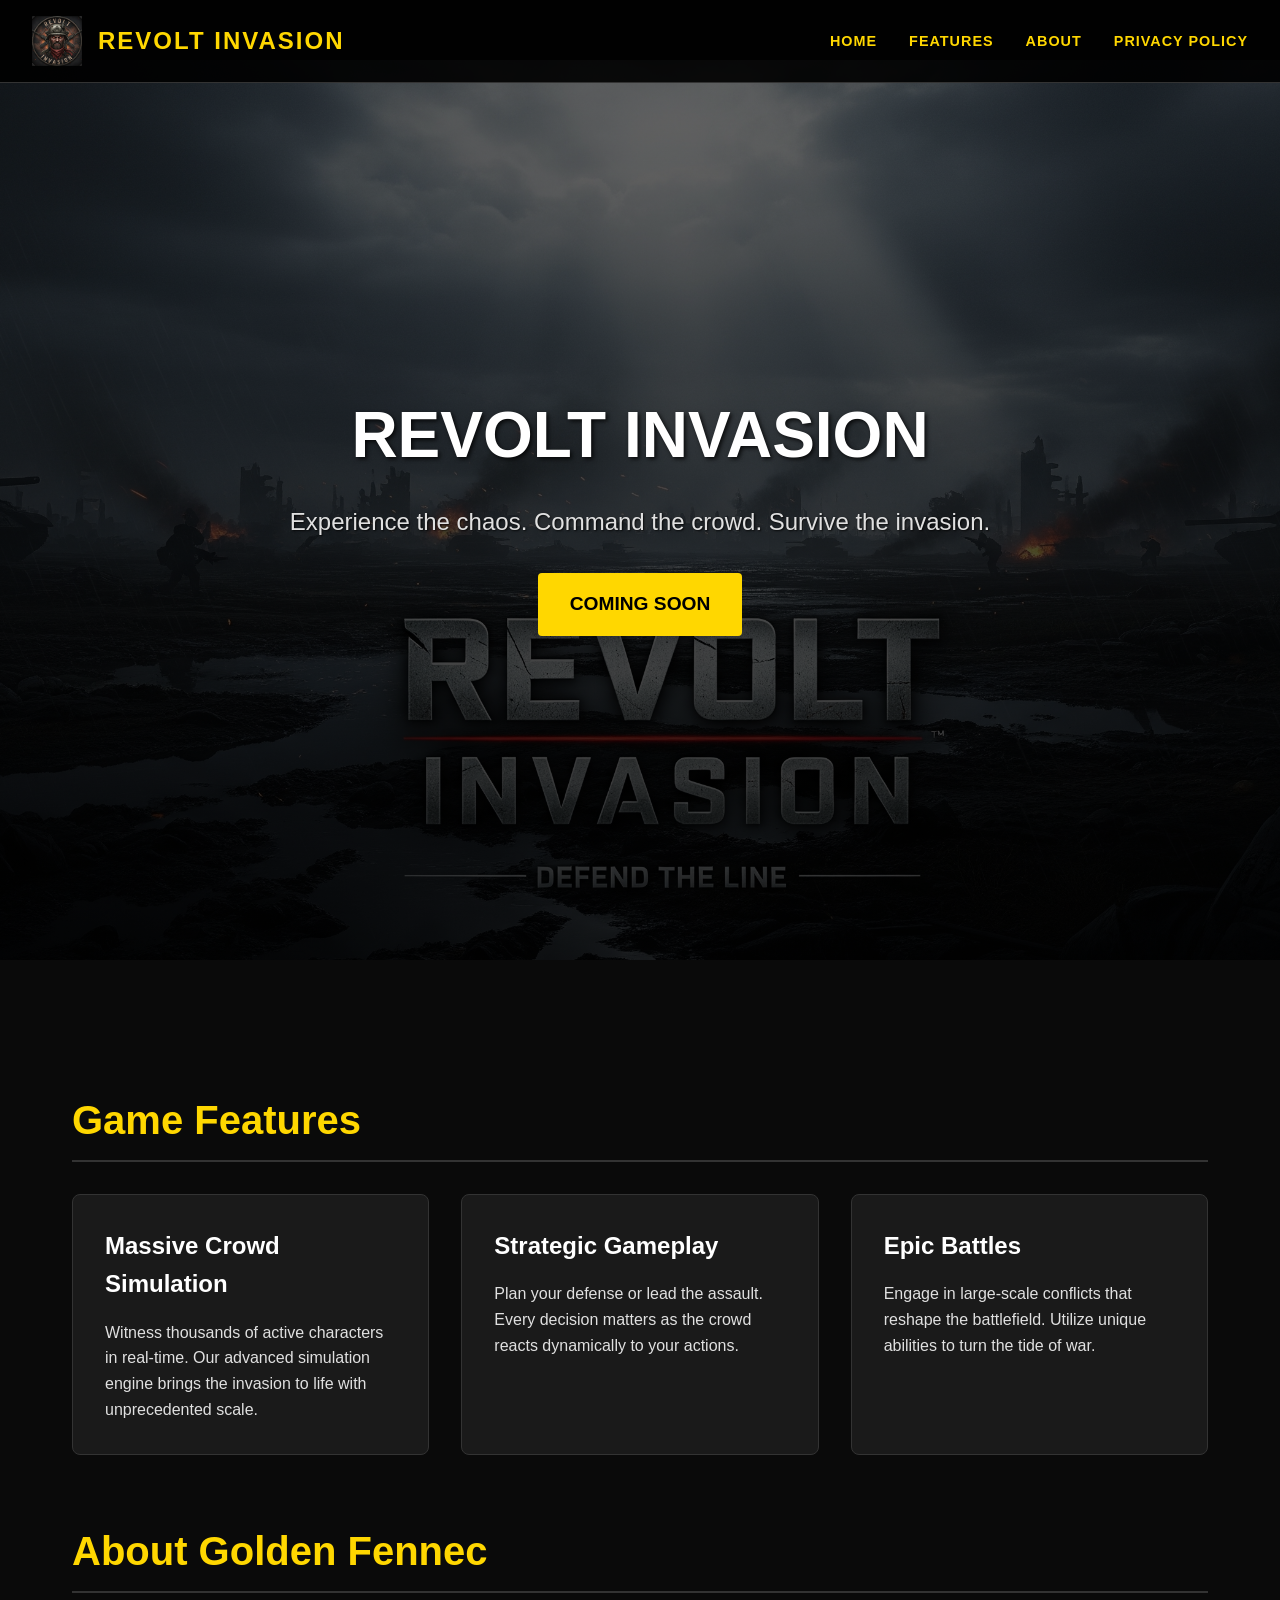
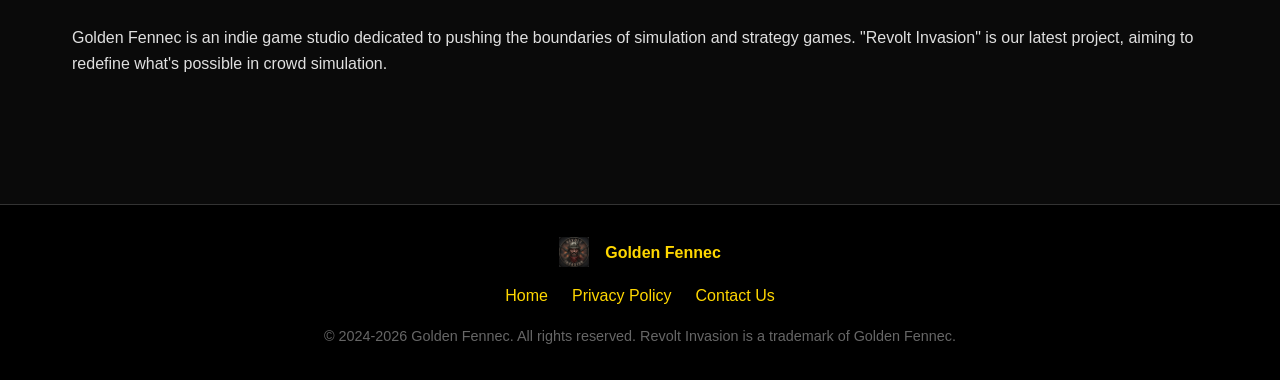
<file: index.html>
<!DOCTYPE html>
<html lang="en">
<head>
    <meta charset="UTF-8">
    <meta name="viewport" content="width=device-width, initial-scale=1.0">
    <title>Revolt Invasion - Golden Fennec Studio</title>
    <meta name="description" content="Revolt Invasion - A high-scale crowd simulation game by Golden Fennec Studio. Prepare for the ultimate invasion.">
    <link rel="stylesheet" href="style.css">
    <link rel="icon" type="image/png" href="images/logo.png">
</head>
<body>
    <header>
        <div class="logo-container">
            <img src="images/logo.png" alt="Revolt Invasion Logo" class="logo-img">
            <span class="site-title">Revolt Invasion</span>
        </div>
        <nav>
            <ul>
                <li><a href="#home">Home</a></li>
                <li><a href="#features">Features</a></li>
                <li><a href="#about">About</a></li>
                <li><a href="privacy-policy.html">Privacy Policy</a></li>
            </ul>
        </nav>
    </header>

    <section id="home" class="hero">
        <img src="images/splash.png" alt="Revolt Invasion Splash Art" style="display:none;"> <!-- Preload/SEO hint -->
        <h1>Revolt Invasion</h1>
        <p>Experience the chaos. Command the crowd. Survive the invasion.</p>
        <a href="#" class="cta-button">Coming Soon</a>
    </section>

    <main class="container">
        <section id="features">
            <h2>Game Features</h2>
            <div class="features-grid">
                <div class="feature-card">
                    <h3>Massive Crowd Simulation</h3>
                    <p>Witness thousands of active characters in real-time. Our advanced simulation engine brings the invasion to life with unprecedented scale.</p>
                </div>
                <div class="feature-card">
                    <h3>Strategic Gameplay</h3>
                    <p>Plan your defense or lead the assault. Every decision matters as the crowd reacts dynamically to your actions.</p>
                </div>
                <div class="feature-card">
                    <h3>Epic Battles</h3>
                    <p>Engage in large-scale conflicts that reshape the battlefield. Utilize unique abilities to turn the tide of war.</p>
                </div>
            </div>
        </section>

        <section id="about">
            <h2>About Golden Fennec</h2>
            <p>Golden Fennec is an indie game studio dedicated to pushing the boundaries of simulation and strategy games. "Revolt Invasion" is our latest project, aiming to redefine what's possible in crowd simulation.</p>
        </section>
    </main>

    <footer>
        <div class="footer-content">
            <div class="logo-container" style="justify-content: center;">
                <img src="images/logo.png" alt="Golden Fennec Logo" style="height: 30px;">
                <span class="studio-name">Golden Fennec</span>
            </div>
            <div class="footer-links">
                <a href="#home">Home</a>
                <a href="privacy-policy.html">Privacy Policy</a>
                <a href="mailto:jotar2012@gmail.com">Contact Us</a>
            </div>
            <p class="copyright">&copy; 2024-2026 Golden Fennec. All rights reserved. Revolt Invasion is a trademark of Golden Fennec.</p>
        </div>
    </footer>
</body>
</html>
</file>
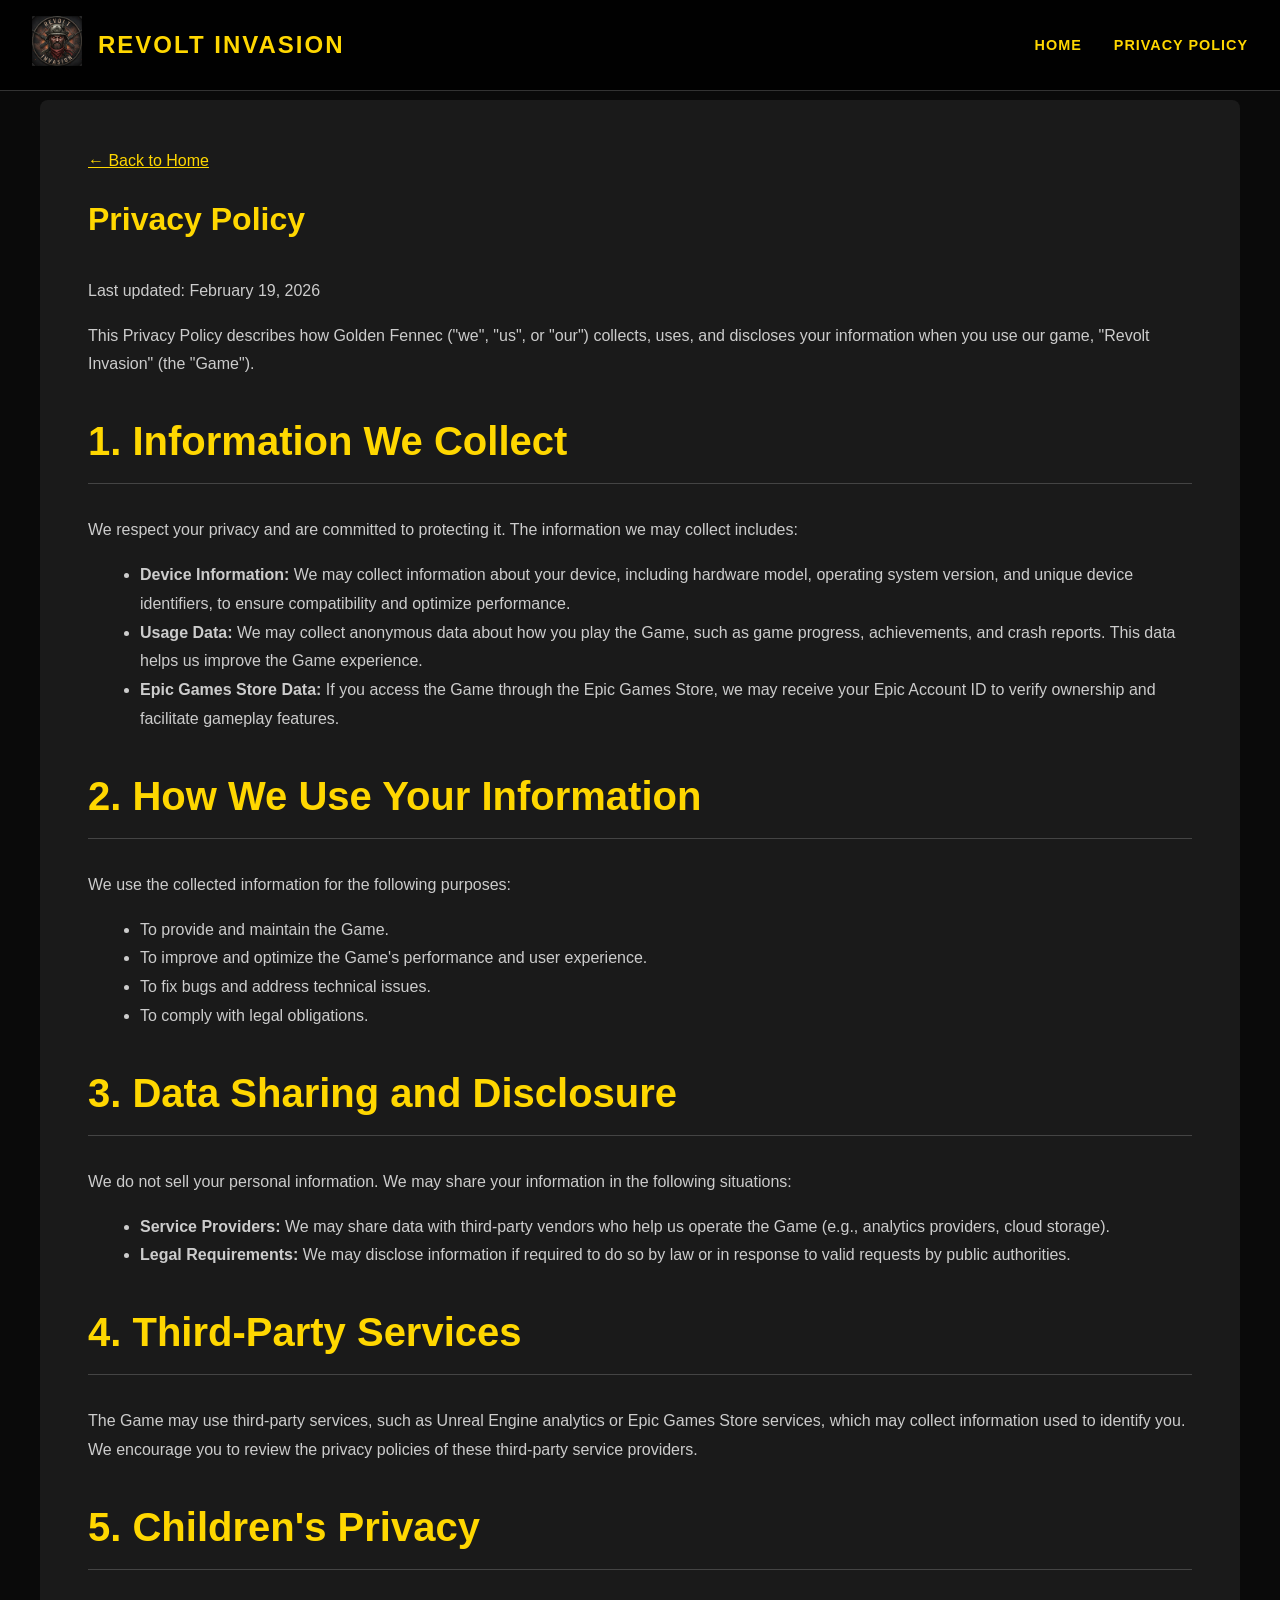
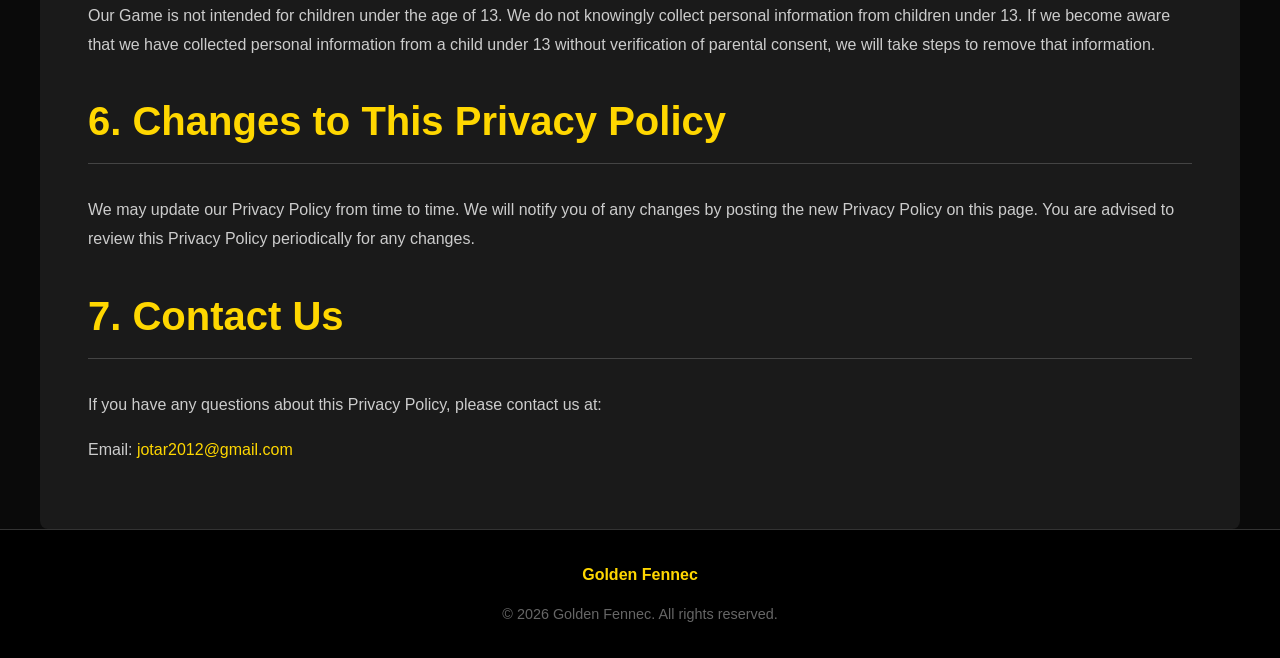
<file: privacy-policy.html>
<!DOCTYPE html>
<html lang="en">
<head>
    <meta charset="UTF-8">
    <meta name="viewport" content="width=device-width, initial-scale=1.0">
    <title>Privacy Policy - Revolt Invasion</title>
    <link rel="stylesheet" href="style.css">
    <link rel="icon" type="image/png" href="images/logo.png">
    <style>
        /* Specific overrides for privacy page readability */
        .privacy-content h1, .privacy-content h2, .privacy-content h3 {
            color: #ffd700;
        }
        .privacy-content h2 {
            border-bottom: 1px solid #444;
            padding-bottom: 10px;
            margin-top: 30px;
        }
        .privacy-content p, .privacy-content li {
            color: #ccc;
            line-height: 1.8;
        }
        .privacy-content ul {
            list-style-type: disc;
            padding-left: 20px;
        }
        .back-link {
            display: inline-block;
            margin-bottom: 20px;
            color: #ffd700;
            text-decoration: underline;
        }
    </style>
</head>
<body>
    <header>
        <div class="logo-container">
            <a href="index.html">
                <img src="images/logo.png" alt="Revolt Invasion Logo" class="logo-img">
            </a>
            <span class="site-title">Revolt Invasion</span>
        </div>
        <nav>
            <ul>
                <li><a href="index.html">Home</a></li>
                <li><a href="privacy-policy.html" class="active">Privacy Policy</a></li>
            </ul>
        </nav>
    </header>

    <main class="container privacy-content">
        <a href="index.html" class="back-link">&larr; Back to Home</a>
        
        <h1>Privacy Policy</h1>
        <p>Last updated: February 19, 2026</p>

        <p>This Privacy Policy describes how Golden Fennec ("we", "us", or "our") collects, uses, and discloses your information when you use our game, "Revolt Invasion" (the "Game").</p>

        <h2>1. Information We Collect</h2>
        <p>We respect your privacy and are committed to protecting it. The information we may collect includes:</p>
        <ul>
            <li><strong>Device Information:</strong> We may collect information about your device, including hardware model, operating system version, and unique device identifiers, to ensure compatibility and optimize performance.</li>
            <li><strong>Usage Data:</strong> We may collect anonymous data about how you play the Game, such as game progress, achievements, and crash reports. This data helps us improve the Game experience.</li>
            <li><strong>Epic Games Store Data:</strong> If you access the Game through the Epic Games Store, we may receive your Epic Account ID to verify ownership and facilitate gameplay features.</li>
        </ul>

        <h2>2. How We Use Your Information</h2>
        <p>We use the collected information for the following purposes:</p>
        <ul>
            <li>To provide and maintain the Game.</li>
            <li>To improve and optimize the Game's performance and user experience.</li>
            <li>To fix bugs and address technical issues.</li>
            <li>To comply with legal obligations.</li>
        </ul>

        <h2>3. Data Sharing and Disclosure</h2>
        <p>We do not sell your personal information. We may share your information in the following situations:</p>
        <ul>
            <li><strong>Service Providers:</strong> We may share data with third-party vendors who help us operate the Game (e.g., analytics providers, cloud storage).</li>
            <li><strong>Legal Requirements:</strong> We may disclose information if required to do so by law or in response to valid requests by public authorities.</li>
        </ul>

        <h2>4. Third-Party Services</h2>
        <p>The Game may use third-party services, such as Unreal Engine analytics or Epic Games Store services, which may collect information used to identify you. We encourage you to review the privacy policies of these third-party service providers.</p>

        <h2>5. Children's Privacy</h2>
        <p>Our Game is not intended for children under the age of 13. We do not knowingly collect personal information from children under 13. If we become aware that we have collected personal information from a child under 13 without verification of parental consent, we will take steps to remove that information.</p>

        <h2>6. Changes to This Privacy Policy</h2>
        <p>We may update our Privacy Policy from time to time. We will notify you of any changes by posting the new Privacy Policy on this page. You are advised to review this Privacy Policy periodically for any changes.</p>

        <h2>7. Contact Us</h2>
        <p>If you have any questions about this Privacy Policy, please contact us at:</p>
        <p>Email: <a href="mailto:jotar2012@gmail.com">jotar2012@gmail.com</a></p>
    </main>

    <footer>
        <div class="footer-content">
            <span class="studio-name">Golden Fennec</span>
            <p class="copyright">&copy; 2026 Golden Fennec. All rights reserved.</p>
        </div>
    </footer>
</body>
</html>
</file>
<file: style.css>
/* Reset and Base Styles */
* {
    box-sizing: border-box;
    margin: 0;
    padding: 0;
}

body {
    font-family: 'Segoe UI', Tahoma, Geneva, Verdana, sans-serif;
    background-color: #0a0a0a;
    color: #e0e0e0;
    line-height: 1.6;
}

a {
    color: #ffd700;
    text-decoration: none;
    transition: color 0.3s;
}

a:hover {
    color: #ffea00;
}

/* Header */
header {
    background-color: rgba(0, 0, 0, 0.9);
    padding: 1rem 2rem;
    position: fixed;
    width: 100%;
    top: 0;
    z-index: 1000;
    display: flex;
    justify-content: space-between;
    align-items: center;
    border-bottom: 1px solid #333;
}

.logo-container {
    display: flex;
    align-items: center;
    gap: 1rem;
}

.logo-img {
    height: 50px;
    width: auto;
}

.site-title {
    font-size: 1.5rem;
    font-weight: bold;
    color: #ffd700;
    text-transform: uppercase;
    letter-spacing: 2px;
}

nav ul {
    list-style: none;
    display: flex;
    gap: 2rem;
}

nav a {
    font-weight: 600;
    text-transform: uppercase;
    font-size: 0.9rem;
    letter-spacing: 1px;
}

/* Hero Section */
.hero {
    height: 100vh;
    background-image: linear-gradient(rgba(0,0,0,0.6), rgba(0,0,0,0.8)), url('images/splash.png');
    background-size: cover;
    background-position: center;
    display: flex;
    flex-direction: column;
    justify-content: center;
    align-items: center;
    text-align: center;
    padding: 0 2rem;
    margin-top: 60px; /* Offset for fixed header */
}

.hero h1 {
    font-size: 4rem;
    margin-bottom: 1rem;
    text-transform: uppercase;
    text-shadow: 2px 2px 4px rgba(0,0,0,0.8);
    color: #ffffff;
}

.hero p {
    font-size: 1.5rem;
    margin-bottom: 2rem;
    max-width: 800px;
    text-shadow: 1px 1px 2px rgba(0,0,0,0.8);
}

.cta-button {
    display: inline-block;
    background-color: #ffd700;
    color: #000;
    padding: 1rem 2rem;
    font-size: 1.2rem;
    font-weight: bold;
    border-radius: 4px;
    text-transform: uppercase;
    transition: transform 0.2s, background-color 0.2s;
}

.cta-button:hover {
    transform: scale(1.05);
    background-color: #ffea00;
    color: #000;
}

/* Content Sections */
.container {
    max-width: 1200px;
    margin: 0 auto;
    padding: 4rem 2rem;
}

section {
    margin-bottom: 4rem;
}

h2 {
    font-size: 2.5rem;
    margin-bottom: 2rem;
    color: #ffd700;
    border-bottom: 2px solid #333;
    padding-bottom: 0.5rem;
}

.features-grid {
    display: grid;
    grid-template-columns: repeat(auto-fit, minmax(300px, 1fr));
    gap: 2rem;
}

.feature-card {
    background-color: #1a1a1a;
    padding: 2rem;
    border-radius: 8px;
    border: 1px solid #333;
    transition: transform 0.3s;
}

.feature-card:hover {
    transform: translateY(-5px);
    border-color: #ffd700;
}

.feature-card h3 {
    font-size: 1.5rem;
    margin-bottom: 1rem;
    color: #fff;
}

/* Footer */
footer {
    background-color: #000;
    padding: 2rem;
    text-align: center;
    border-top: 1px solid #333;
    margin-top: auto;
}

.footer-content {
    max-width: 1200px;
    margin: 0 auto;
    display: flex;
    flex-direction: column;
    gap: 1rem;
    align-items: center;
}

.studio-name {
    color: #ffd700;
    font-weight: bold;
}

.footer-links {
    display: flex;
    gap: 1.5rem;
}

.copyright {
    color: #666;
    font-size: 0.9rem;
}

/* Privacy Policy Specific */
.privacy-content {
    background-color: #1a1a1a;
    padding: 3rem;
    border-radius: 8px;
    margin-top: 100px; /* Space for fixed header */
}

.privacy-content h1 {
    margin-bottom: 2rem;
    color: #ffd700;
}

.privacy-content h3 {
    margin-top: 2rem;
    margin-bottom: 1rem;
    color: #fff;
}

.privacy-content ul {
    margin-left: 2rem;
    margin-bottom: 1rem;
}

.privacy-content p {
    margin-bottom: 1rem;
}

/* Responsive */
@media (max-width: 768px) {
    .hero h1 {
        font-size: 2.5rem;
    }
    
    .hero p {
        font-size: 1.1rem;
    }
    
    header {
        flex-direction: column;
        gap: 1rem;
    }
    
    nav ul {
        gap: 1rem;
    }
}
</file>
